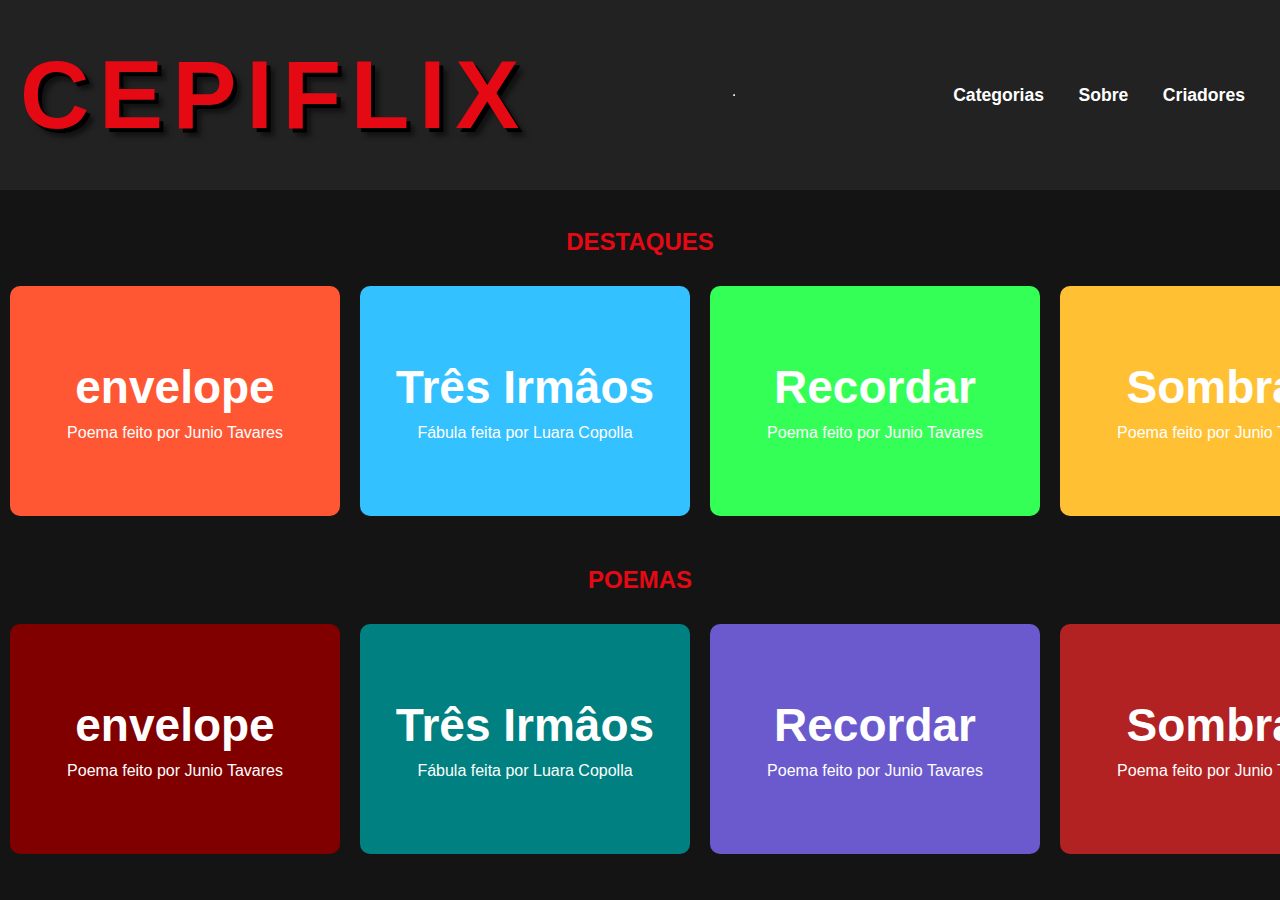
<file: index.html>
<!DOCTYPE html>
<html>
   <head>
      <title>CEPI-FLIX</title>
      <link rel="stylesheet" href="styles.css" />
        <meta charset="UTF-8">
    <meta name="viewport" content="width=device-width, initial-scale=1.0">
   </head>
   <body>
      <header>
         <h1 class="netflix-logo-0">Cepiflix</h1>
         <hr>
         <nav>
            <a href="#categorias">Categorias</a>
            <a href="#sobre">Sobre</a>
            <a href="#inspiracao">Criadores</a>
         </nav>
      </header>
      <br>
      <section>
         <h2>
            DESTAQUES
         </h2>
      </section>
      <section>
         <div class="scroll-container">
            <div class="scroll-content">
               <a href="po_envelope.html" class="item">
                  <h3>envelope</h3>
                  <p>Poema feito por Junio Tavares</p>
               </a>
               <a href="fa_tresirmaos.html" class="item">
                  <h3>Três Irmâos</h3>
                  <p>Fábula feita por Luara Copolla</p>
               </a>              
               <a href="po_recordar.html" class="item">
                  <h3>Recordar</h3>
                  <p>Poema feito por Junio Tavares</p>
               </a>
               <a href="po_sombras.html" class="item">
                  <h3>Sombras</h3>
                  <p>Poema feito por Junio Tavares</p>
               <a href="po_fantasma.html" class="item">
                  <h3>Fantasma</h3>
                  <p>Poema feito por Junio Tavares</p>                  
               </a>                 
            </div>
         </div>
      </section>
      <section id="poema">
        <h2>
            POEMAS
         </h2>
         <div class="scroll-container">
            <div class="scroll-content">
               <a href="po_envelope.html" class="item">
                  <h3>envelope</h3>
                  <p>Poema feito por Junio Tavares</p>
               </a>
               <a href="fa_tresirmaos.html" class="item">
                  <h3>Três Irmâos</h3>
                  <p>Fábula feita por Luara Copolla</p>
               </a>              
               <a href="po_recordar.html" class="item">
                  <h3>Recordar</h3>
                  <p>Poema feito por Junio Tavares</p>
               </a>
               <a href="po_sombras.html" class="item">
                  <h3>Sombras</h3>
                  <p>Poema feito por Junio Tavares</p>
               <a href="po_fantasma.html" class="item">
                  <h3>Fantasma</h3>
                  <p>Poema feito por Junio Tavares</p>                  
               </a>                 
            </div>
         </div>
      </section>      
      <body>
         <script src="script.js"></script>
   </body>
</html>
</file>
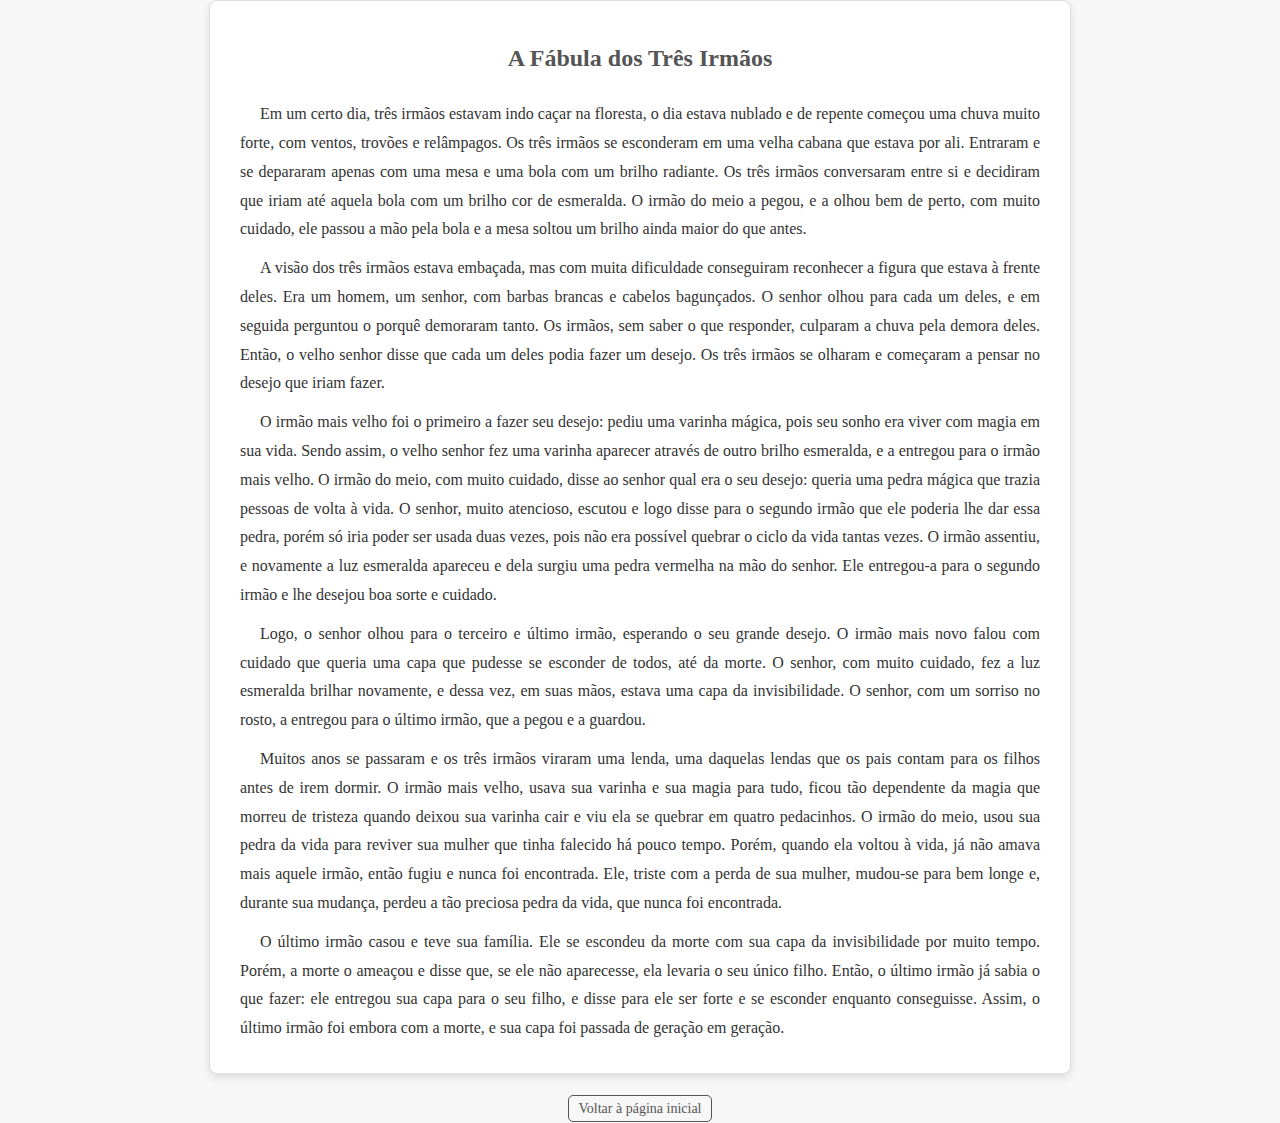
<file: fa_tresirmaos.html>
<!DOCTYPE html>
<html lang="pt-BR">
<head>
    <meta charset="UTF-8">
    <meta name="viewport" content="width=device-width, initial-scale=1.0">
    <title>A Fábula dos Três Irmãos</title>
    <style>
        body {
            font-family: 'Georgia', serif;
            line-height: 1.8;
            margin: 0;
            padding: 0;
            background-color: #f7f7f7;
            color: #333;
            display: flex;
            flex-direction: column;
            justify-content: center;
            align-items: center;
            min-height: 100vh;
        }
        .story-container {
            background-color: #fff;
            border: 1px solid #ddd;
            box-shadow: 0 4px 8px rgba(0, 0, 0, 0.1);
            border-radius: 8px;
            padding: 20px 30px;
            width: 90%;
            max-width: 800px;
            text-align: justify;
        }
        h1 {
            font-size: 24px;
            text-align: center;
            color: #555;
            margin-bottom: 20px;
        }
        p {
            margin: 10px 0;
            text-indent: 20px;
        }
        footer {
            margin-top: 20px;
            text-align: center;
        }
        footer a {
            text-decoration: none;
            color: #555;
            font-size: 14px;
            border: 1px solid #555;
            border-radius: 5px;
            padding: 5px 10px;
            transition: all 0.3s ease;
        }
        footer a:hover {
            background-color: #555;
            color: #fff;
        }
    </style>
</head>
<body>
    <div class="story-container">
        <h1>A Fábula dos Três Irmãos</h1>
        <p>Em um certo dia, três irmãos estavam indo caçar na floresta, o dia estava nublado e de repente começou uma chuva muito forte, com ventos, trovões e relâmpagos. Os três irmãos se esconderam em uma velha cabana que estava por ali. Entraram e se depararam apenas com uma mesa e uma bola com um brilho radiante. Os três irmãos conversaram entre si e decidiram que iriam até aquela bola com um brilho cor de esmeralda. O irmão do meio a pegou, e a olhou bem de perto, com muito cuidado, ele passou a mão pela bola e a mesa soltou um brilho ainda maior do que antes.</p>

        <p>A visão dos três irmãos estava embaçada, mas com muita dificuldade conseguiram reconhecer a figura que estava à frente deles. Era um homem, um senhor, com barbas brancas e cabelos bagunçados. O senhor olhou para cada um deles, e em seguida perguntou o porquê demoraram tanto. Os irmãos, sem saber o que responder, culparam a chuva pela demora deles. Então, o velho senhor disse que cada um deles podia fazer um desejo. Os três irmãos se olharam e começaram a pensar no desejo que iriam fazer.</p>

        <p>O irmão mais velho foi o primeiro a fazer seu desejo: pediu uma varinha mágica, pois seu sonho era viver com magia em sua vida. Sendo assim, o velho senhor fez uma varinha aparecer através de outro brilho esmeralda, e a entregou para o irmão mais velho. O irmão do meio, com muito cuidado, disse ao senhor qual era o seu desejo: queria uma pedra mágica que trazia pessoas de volta à vida. O senhor, muito atencioso, escutou e logo disse para o segundo irmão que ele poderia lhe dar essa pedra, porém só iria poder ser usada duas vezes, pois não era possível quebrar o ciclo da vida tantas vezes. O irmão assentiu, e novamente a luz esmeralda apareceu e dela surgiu uma pedra vermelha na mão do senhor. Ele entregou-a para o segundo irmão e lhe desejou boa sorte e cuidado.</p>

        <p>Logo, o senhor olhou para o terceiro e último irmão, esperando o seu grande desejo. O irmão mais novo falou com cuidado que queria uma capa que pudesse se esconder de todos, até da morte. O senhor, com muito cuidado, fez a luz esmeralda brilhar novamente, e dessa vez, em suas mãos, estava uma capa da invisibilidade. O senhor, com um sorriso no rosto, a entregou para o último irmão, que a pegou e a guardou.</p>

        <p>Muitos anos se passaram e os três irmãos viraram uma lenda, uma daquelas lendas que os pais contam para os filhos antes de irem dormir. O irmão mais velho, usava sua varinha e sua magia para tudo, ficou tão dependente da magia que morreu de tristeza quando deixou sua varinha cair e viu ela se quebrar em quatro pedacinhos. O irmão do meio, usou sua pedra da vida para reviver sua mulher que tinha falecido há pouco tempo. Porém, quando ela voltou à vida, já não amava mais aquele irmão, então fugiu e nunca foi encontrada. Ele, triste com a perda de sua mulher, mudou-se para bem longe e, durante sua mudança, perdeu a tão preciosa pedra da vida, que nunca foi encontrada.</p>

        <p>O último irmão casou e teve sua família. Ele se escondeu da morte com sua capa da invisibilidade por muito tempo. Porém, a morte o ameaçou e disse que, se ele não aparecesse, ela levaria o seu único filho. Então, o último irmão já sabia o que fazer: ele entregou sua capa para o seu filho, e disse para ele ser forte e se esconder enquanto conseguisse. Assim, o último irmão foi embora com a morte, e sua capa foi passada de geração em geração.</p>
    </div>

    <footer>
        <a href="index.html">Voltar à página inicial</a>
    </footer>
</body>
</html>
</file>
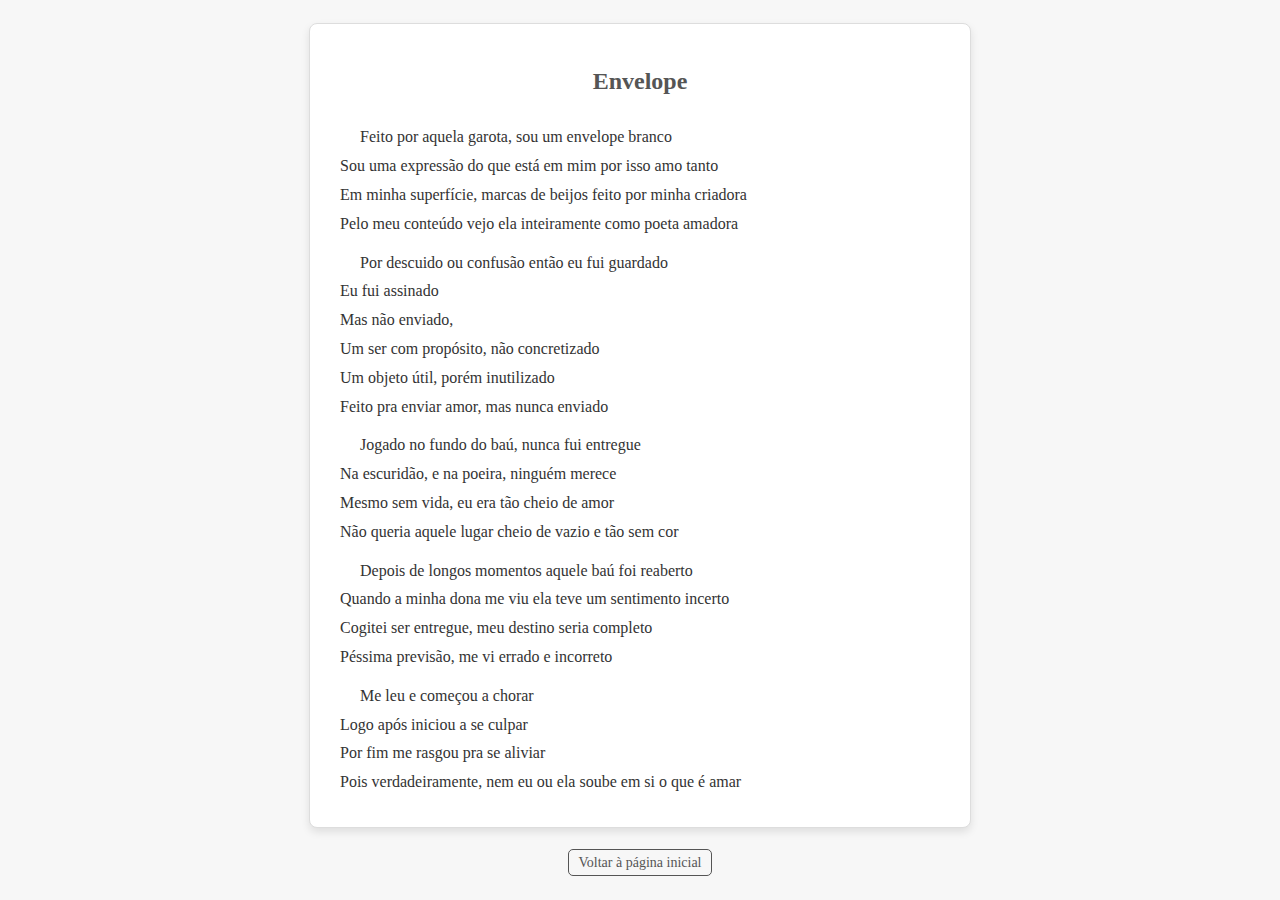
<file: po_envelope.html>
<!DOCTYPE html>
<html lang="pt-BR">
<head>
    <meta charset="UTF-8">
    <meta name="viewport" content="width=device-width, initial-scale=1.0">
    <title>Envelope</title>
    <style>
        body {
            font-family: 'Georgia', serif;
            line-height: 1.8;
            margin: 0;
            padding: 0;
            background-color: #f7f7f7;
            color: #333;
            display: flex;
            flex-direction: column;
            justify-content: center;
            align-items: center;
            height: 100vh;
        }
        .poem-container {
            background-color: #fff;
            border: 1px solid #ddd;
            box-shadow: 0 4px 8px rgba(0, 0, 0, 0.1);
            border-radius: 8px;
            padding: 20px 30px;
            width: 80%;
            max-width: 600px;
            text-align: justify;
        }
        h1 {
            font-size: 24px;
            text-align: center;
            color: #555;
            margin-bottom: 20px;
        }
        p {
            margin: 10px 0;
            text-indent: 20px;
        }
        footer {
            margin-top: 20px;
            text-align: center;
        }
        footer a {
            text-decoration: none;
            color: #555;
            font-size: 14px;
            border: 1px solid #555;
            border-radius: 5px;
            padding: 5px 10px;
            transition: all 0.3s ease;
        }
        footer a:hover {
            background-color: #555;
            color: #fff;
        }
    </style>
</head>
<body>
    <div class="poem-container">
        <h1>Envelope</h1>
        <p>Feito por aquela garota, sou um envelope branco<br>
        Sou uma expressão do que está em mim por isso amo tanto<br>
        Em minha superfície, marcas de beijos feito por minha criadora<br>
        Pelo meu conteúdo vejo ela inteiramente como poeta amadora</p>

        <p>Por descuido ou confusão então eu fui guardado<br>
        Eu fui assinado<br>
        Mas não enviado,<br>
        Um ser com propósito, não concretizado<br>
        Um objeto útil, porém inutilizado<br>
        Feito pra enviar amor, mas nunca enviado</p>

        <p>Jogado no fundo do baú, nunca fui entregue<br>
        Na escuridão, e na poeira, ninguém merece<br>
        Mesmo sem vida, eu era tão cheio de amor<br>
        Não queria aquele lugar cheio de vazio e tão sem cor</p>

        <p>Depois de longos momentos aquele baú foi reaberto<br>
        Quando a minha dona me viu ela teve um sentimento incerto<br>
        Cogitei ser entregue, meu destino seria completo<br>
        Péssima previsão, me vi errado e incorreto</p>

        <p>Me leu e começou a chorar<br>
        Logo após iniciou a se culpar<br>
        Por fim me rasgou pra se aliviar<br>
        Pois verdadeiramente, nem eu ou ela soube em si o que é amar</p>
    </div>

    <footer>
        <a href="index.html">Voltar à página inicial</a>
    </footer>
</body>
</html>
</file>
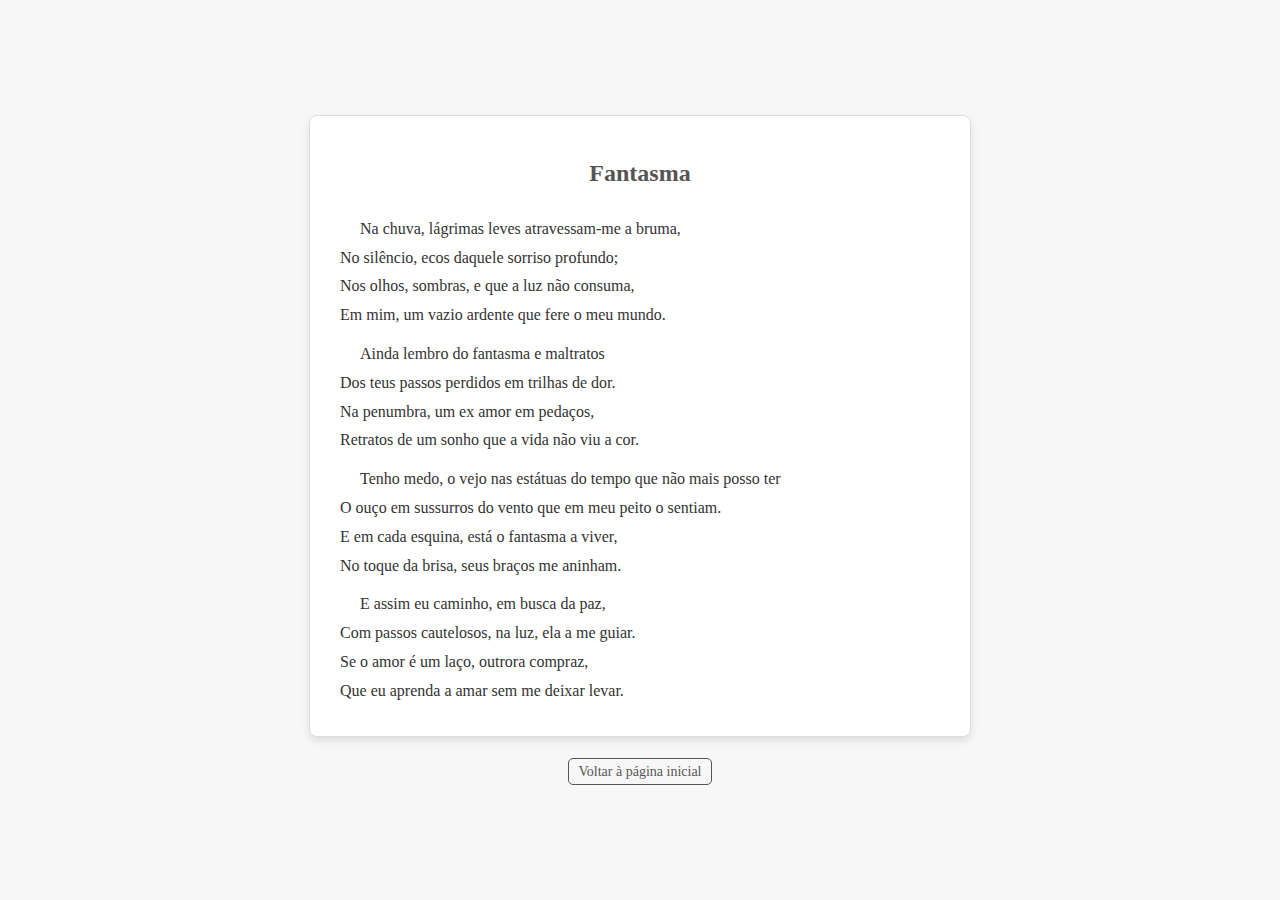
<file: po_fantasma.html>
<!DOCTYPE html>
<html lang="pt-BR">
<head>
    <meta charset="UTF-8">
    <meta name="viewport" content="width=device-width, initial-scale=1.0">
    <title>Fantasma</title>
    <style>
        body {
            font-family: 'Georgia', serif;
            line-height: 1.8;
            margin: 0;
            padding: 0;
            background-color: #f7f7f7;
            color: #333;
            display: flex;
            flex-direction: column;
            justify-content: center;
            align-items: center;
            min-height: 100vh;
        }
        .poem-container {
            background-color: #fff;
            border: 1px solid #ddd;
            box-shadow: 0 4px 8px rgba(0, 0, 0, 0.1);
            border-radius: 8px;
            padding: 20px 30px;
            width: 90%;
            max-width: 600px;
            text-align: justify;
        }
        h1 {
            font-size: 24px;
            text-align: center;
            color: #555;
            margin-bottom: 20px;
        }
        p {
            margin: 10px 0;
            text-indent: 20px;
        }
        footer {
            margin-top: 20px;
            text-align: center;
        }
        footer a {
            text-decoration: none;
            color: #555;
            font-size: 14px;
            border: 1px solid #555;
            border-radius: 5px;
            padding: 5px 10px;
            transition: all 0.3s ease;
        }
        footer a:hover {
            background-color: #555;
            color: #fff;
        }
    </style>
</head>
<body>
    <div class="poem-container">
        <h1>Fantasma</h1>
        <p>Na chuva, lágrimas leves atravessam-me a bruma,<br>
        No silêncio, ecos daquele sorriso profundo;<br>
        Nos olhos, sombras, e que a luz não consuma,<br>
        Em mim, um vazio ardente que fere o meu mundo.</p>

        <p>Ainda lembro do fantasma e maltratos<br>
        Dos teus passos perdidos em trilhas de dor.<br>
        Na penumbra, um ex amor em pedaços,<br>
        Retratos de um sonho que a vida não viu a cor.</p>

        <p>Tenho medo, o vejo nas estátuas do tempo que não mais posso ter<br>
        O ouço em sussurros do vento que em meu peito o sentiam.<br>
        E em cada esquina, está o fantasma a viver,<br>
        No toque da brisa, seus braços me aninham.</p>

        <p>E assim eu caminho, em busca da paz,<br>
        Com passos cautelosos, na luz, ela a me guiar.<br>
        Se o amor é um laço, outrora compraz,<br>
        Que eu aprenda a amar sem me deixar levar.</p>
    </div>

    <footer>
        <a href="index.html">Voltar à página inicial</a>
    </footer>
</body>
</html>
</file>
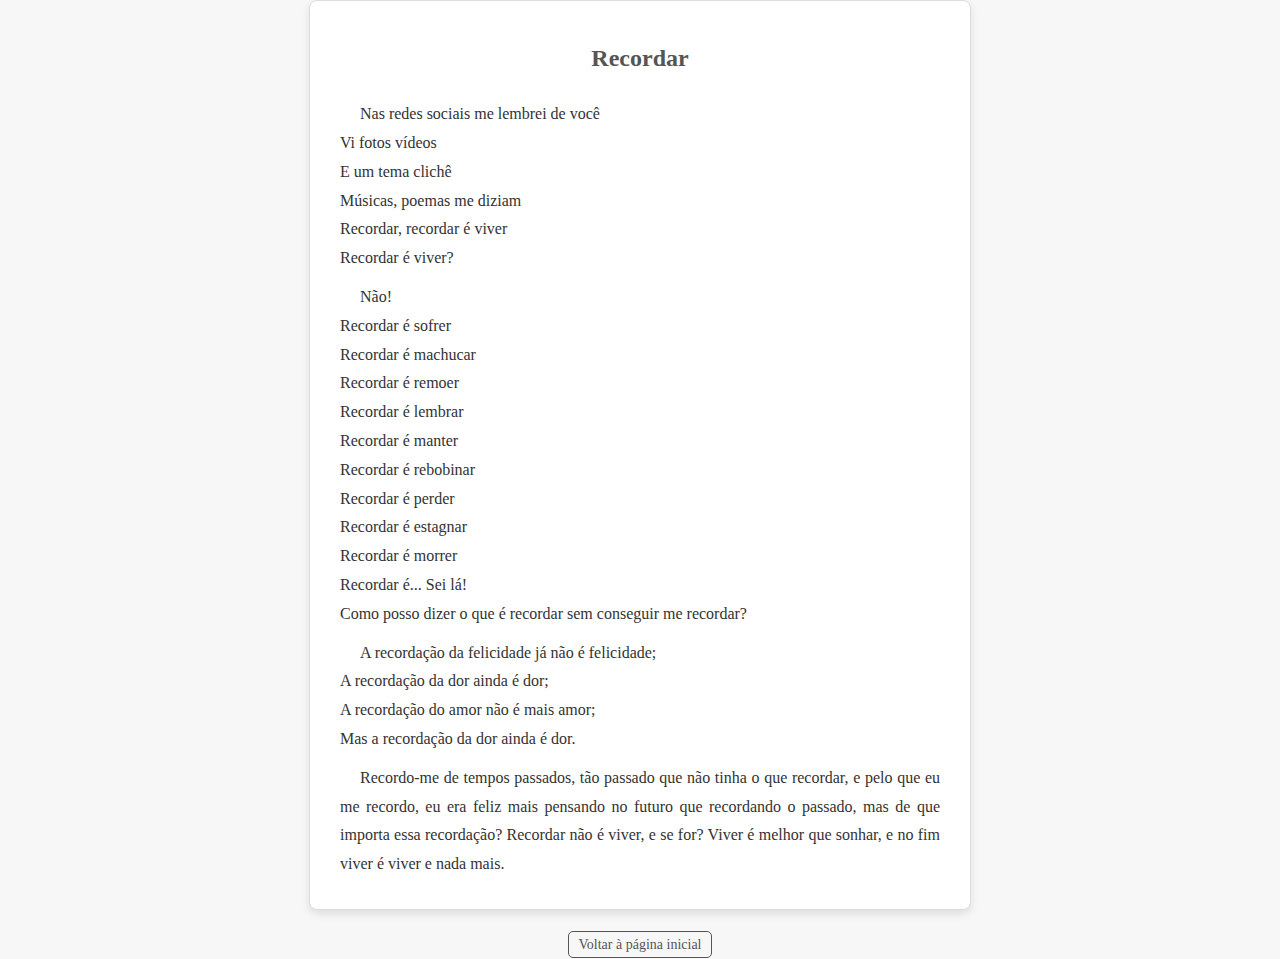
<file: po_recordar.html>
<!DOCTYPE html>
<html lang="pt-BR">
<head>
    <meta charset="UTF-8">
    <meta name="viewport" content="width=device-width, initial-scale=1.0">
    <title>Recordar</title>
    <style>
        body {
            font-family: 'Georgia', serif;
            line-height: 1.8;
            margin: 0;
            padding: 0;
            background-color: #f7f7f7;
            color: #333;
            display: flex;
            flex-direction: column;
            justify-content: center;
            align-items: center;
            min-height: 100vh;
        }
        .poem-container {
            background-color: #fff;
            border: 1px solid #ddd;
            box-shadow: 0 4px 8px rgba(0, 0, 0, 0.1);
            border-radius: 8px;
            padding: 20px 30px;
            width: 90%;
            max-width: 600px;
            text-align: justify;
        }
        h1 {
            font-size: 24px;
            text-align: center;
            color: #555;
            margin-bottom: 20px;
        }
        p {
            margin: 10px 0;
            text-indent: 20px;
        }
        footer {
            margin-top: 20px;
            text-align: center;
        }
        footer a {
            text-decoration: none;
            color: #555;
            font-size: 14px;
            border: 1px solid #555;
            border-radius: 5px;
            padding: 5px 10px;
            transition: all 0.3s ease;
        }
        footer a:hover {
            background-color: #555;
            color: #fff;
        }
    </style>
</head>
<body>
    <div class="poem-container">
        <h1>Recordar</h1>
        <p>Nas redes sociais me lembrei de você<br>
        Vi fotos vídeos<br>
        E um tema clichê<br>
        Músicas, poemas me diziam<br>
        Recordar, recordar é viver<br>
        Recordar é viver?</p>

        <p>Não!<br>
        Recordar é sofrer<br>
        Recordar é machucar<br>
        Recordar é remoer<br>
        Recordar é lembrar<br>
        Recordar é manter<br>
        Recordar é rebobinar<br>
        Recordar é perder<br>
        Recordar é estagnar<br>
        Recordar é morrer<br>
        Recordar é... Sei lá!<br>
        Como posso dizer o que é recordar sem conseguir me recordar?</p>

        <p>A recordação da felicidade já não é felicidade;<br>
        A recordação da dor ainda é dor;<br>
        A recordação do amor não é mais amor;<br>
        Mas a recordação da dor ainda é dor.</p>

        <p>Recordo-me de tempos passados, tão passado que não tinha o que recordar, e pelo que eu me recordo, eu era feliz mais pensando no futuro que recordando o passado, mas de que importa essa recordação? Recordar não é viver, e se for? Viver é melhor que sonhar, e no fim viver é viver e nada mais.</p>
    </div>

    <footer>
        <a href="index.html">Voltar à página inicial</a>
    </footer>
</body>
</html>
</file>
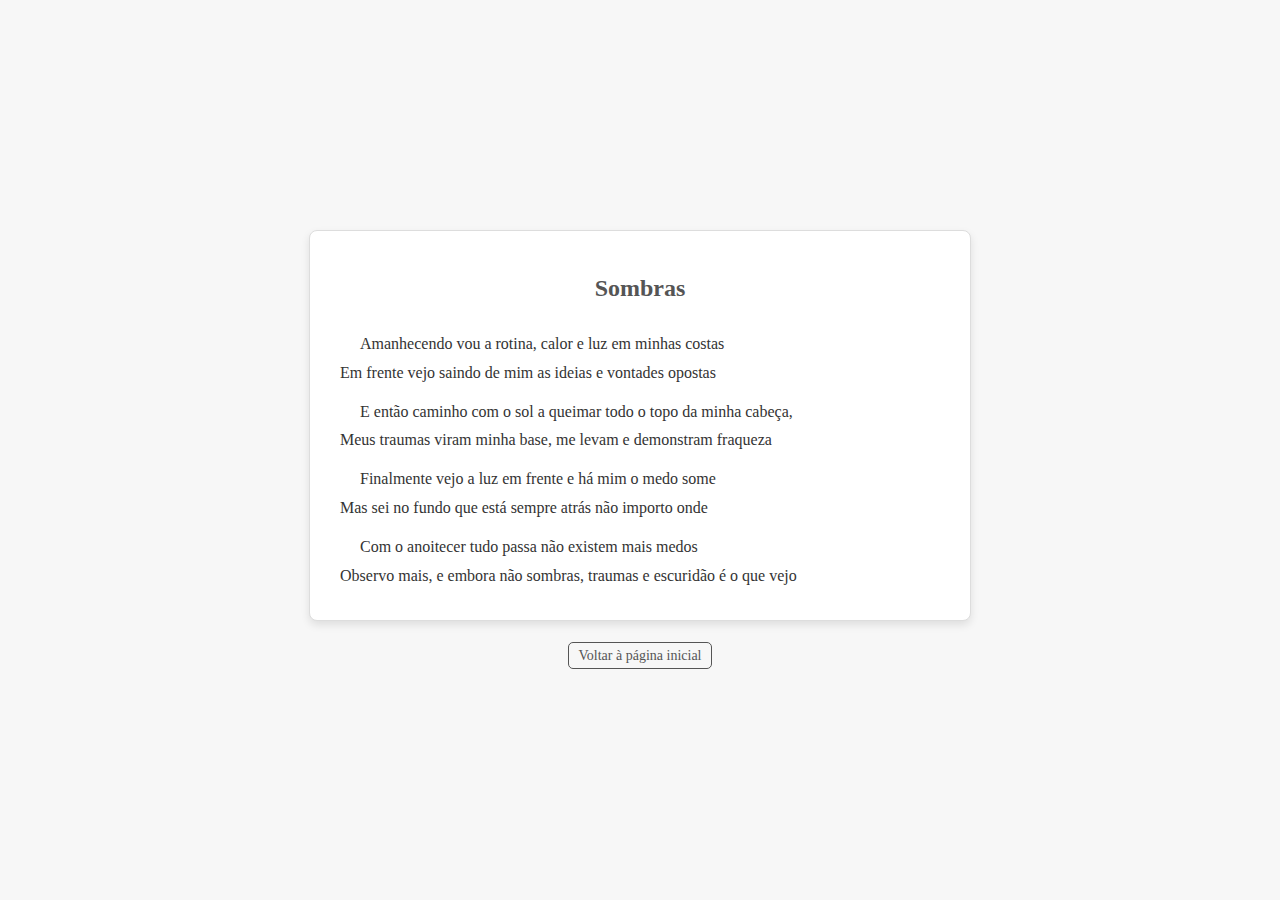
<file: po_sombras.html>
<!DOCTYPE html>
<html lang="pt-BR">
<head>
    <meta charset="UTF-8">
    <meta name="viewport" content="width=device-width, initial-scale=1.0">
    <title>Sombras</title>
    <style>
        body {
            font-family: 'Georgia', serif;
            line-height: 1.8;
            margin: 0;
            padding: 0;
            background-color: #f7f7f7;
            color: #333;
            display: flex;
            flex-direction: column;
            justify-content: center;
            align-items: center;
            min-height: 100vh;
        }
        .poem-container {
            background-color: #fff;
            border: 1px solid #ddd;
            box-shadow: 0 4px 8px rgba(0, 0, 0, 0.1);
            border-radius: 8px;
            padding: 20px 30px;
            width: 90%;
            max-width: 600px;
            text-align: justify;
        }
        h1 {
            font-size: 24px;
            text-align: center;
            color: #555;
            margin-bottom: 20px;
        }
        p {
            margin: 10px 0;
            text-indent: 20px;
        }
        footer {
            margin-top: 20px;
            text-align: center;
        }
        footer a {
            text-decoration: none;
            color: #555;
            font-size: 14px;
            border: 1px solid #555;
            border-radius: 5px;
            padding: 5px 10px;
            transition: all 0.3s ease;
        }
        footer a:hover {
            background-color: #555;
            color: #fff;
        }
    </style>
</head>
<body>
    <div class="poem-container">
        <h1>Sombras</h1>
        <p>Amanhecendo vou a rotina, calor e luz em minhas costas<br>
        Em frente vejo saindo de mim as ideias e vontades opostas</p>

        <p>E então caminho com o sol a queimar todo o topo da minha cabeça,<br>
        Meus traumas viram minha base, me levam e demonstram fraqueza</p>

        <p>Finalmente vejo a luz em frente e há mim o medo some<br>
        Mas sei no fundo que está sempre atrás não importo onde</p>

        <p>Com o anoitecer tudo passa não existem mais medos<br>
        Observo mais, e embora não sombras, traumas e escuridão é o que vejo</p>
    </div>

    <footer>
        <a href="index.html">Voltar à página inicial</a>
    </footer>
</body>
</html>
</file>
<file: styles.css>
body {
    background-color: rgb(20, 20, 20);
    color: rgb(255, 255, 255);
    font-family: Arial, sans-serif;
    margin: 0;
    padding: 0;
}

/* Cabeçalho */
header {
    display: flex;
    align-items: center;
    justify-content: space-between;
    padding: 20px;
    background-color: rgb(34, 34, 34);
}
.netflix-logo-0 {
  text-align: center;
  font-family: 'Anton', sans-serif;
  font-size: 6rem; 
  color: 	rgb(229,9,20);
  text-transform: uppercase; 
  letter-spacing: 0.1em;
  text-shadow: 
    4px 4px 0 #000, 
    8px 8px 5px rgba(0, 0, 0, 0.5);
}
a{
  text-decoration: none;
}

nav a {
    color: rgb(255, 255, 255);
    margin: 0 15px;
    text-decoration: none;
    font-size: 1.1em;
    font-weight: bold;
}

nav a:hover {
    color: rgb(229, 9, 20);
      text-shadow: 
    4px 4px 0 #000, 
    8px 8px 5px rgba(0, 0, 0, 0.5);
}
h1, h2 {
    color: rgb(229, 9, 20);
    text-align: center;
    margin: 20px 0;
}
.scroll-container {
    width: 100%;
    overflow-x: auto; /* Habilita a rolagem horizontal */
    white-space: nowrap; /* Impede a quebra de linha */
    background-color: rgb(20, 20, 20);
    padding: 10px;
    box-sizing: border-box;
}

.scroll-content {
    display: inline-flex; /* Itens em linha para a rolagem lateral */
    gap: 20px; /* Espaço entre os itens */
}

.item {
    min-width: 300px;
    height: 200px;
    background-color: #007BFF;
    color: white;
    display: flex;
    flex-direction: column;
    align-items: center; /* Centraliza conteúdo na horizontal */
    justify-content: center; /* Centraliza conteúdo na vertical */
    border-radius: 10px;
    text-align: center;
    font-family: Arial, sans-serif;
    margin-bottom: 20px;
    padding: 15px;
    position: relative; /* Necessário para posicionar o flair dentro do item */
}

/* Estilo do título */
.item h3 {
    margin: 0; /* Remove margens padrão */
    
    font-size: 46px; /* Tamanho maior para o título */
    font-weight: bold; /* Destaca o título */
}
/* Estilo da descrição */
.item p {
  text-align: left;
    margin: 10px 0 0; /* Espaço acima do parágrafo */
    font-size: 16px; /* Tamanho do texto da descrição */
    font-weight: normal; /* Texto menos destacado */
}

.item:nth-child(1) {
    background-color: #FF5733; /* Vermelho */
}

.item:nth-child(2) {
    background-color: #33C1FF; /* Azul */
}

.item:nth-child(3) {
    background-color: #33FF57; /* Verde */
}

.item:nth-child(4) {
    background-color: #FFC133; /* Amarelo */
}

.item:nth-child(5) {
    background-color: #A633FF; /* Roxo */
}
#poema .item:nth-child(1) {
    background-color: #800000; /* Vermelho escuro */
}

#poema .item:nth-child(2) {
    background-color: #008080; /* Verde-azulado */
}

#poema .item:nth-child(3) {
    background-color: #6A5ACD; /* Azul ardósia */
}

#poema .item:nth-child(4) {
    background-color: #B22222; /* Vermelho fogo */
}

#poema .item:nth-child(5) {
    background-color: #708090; /* Cinza ardósia */
}
</file>
